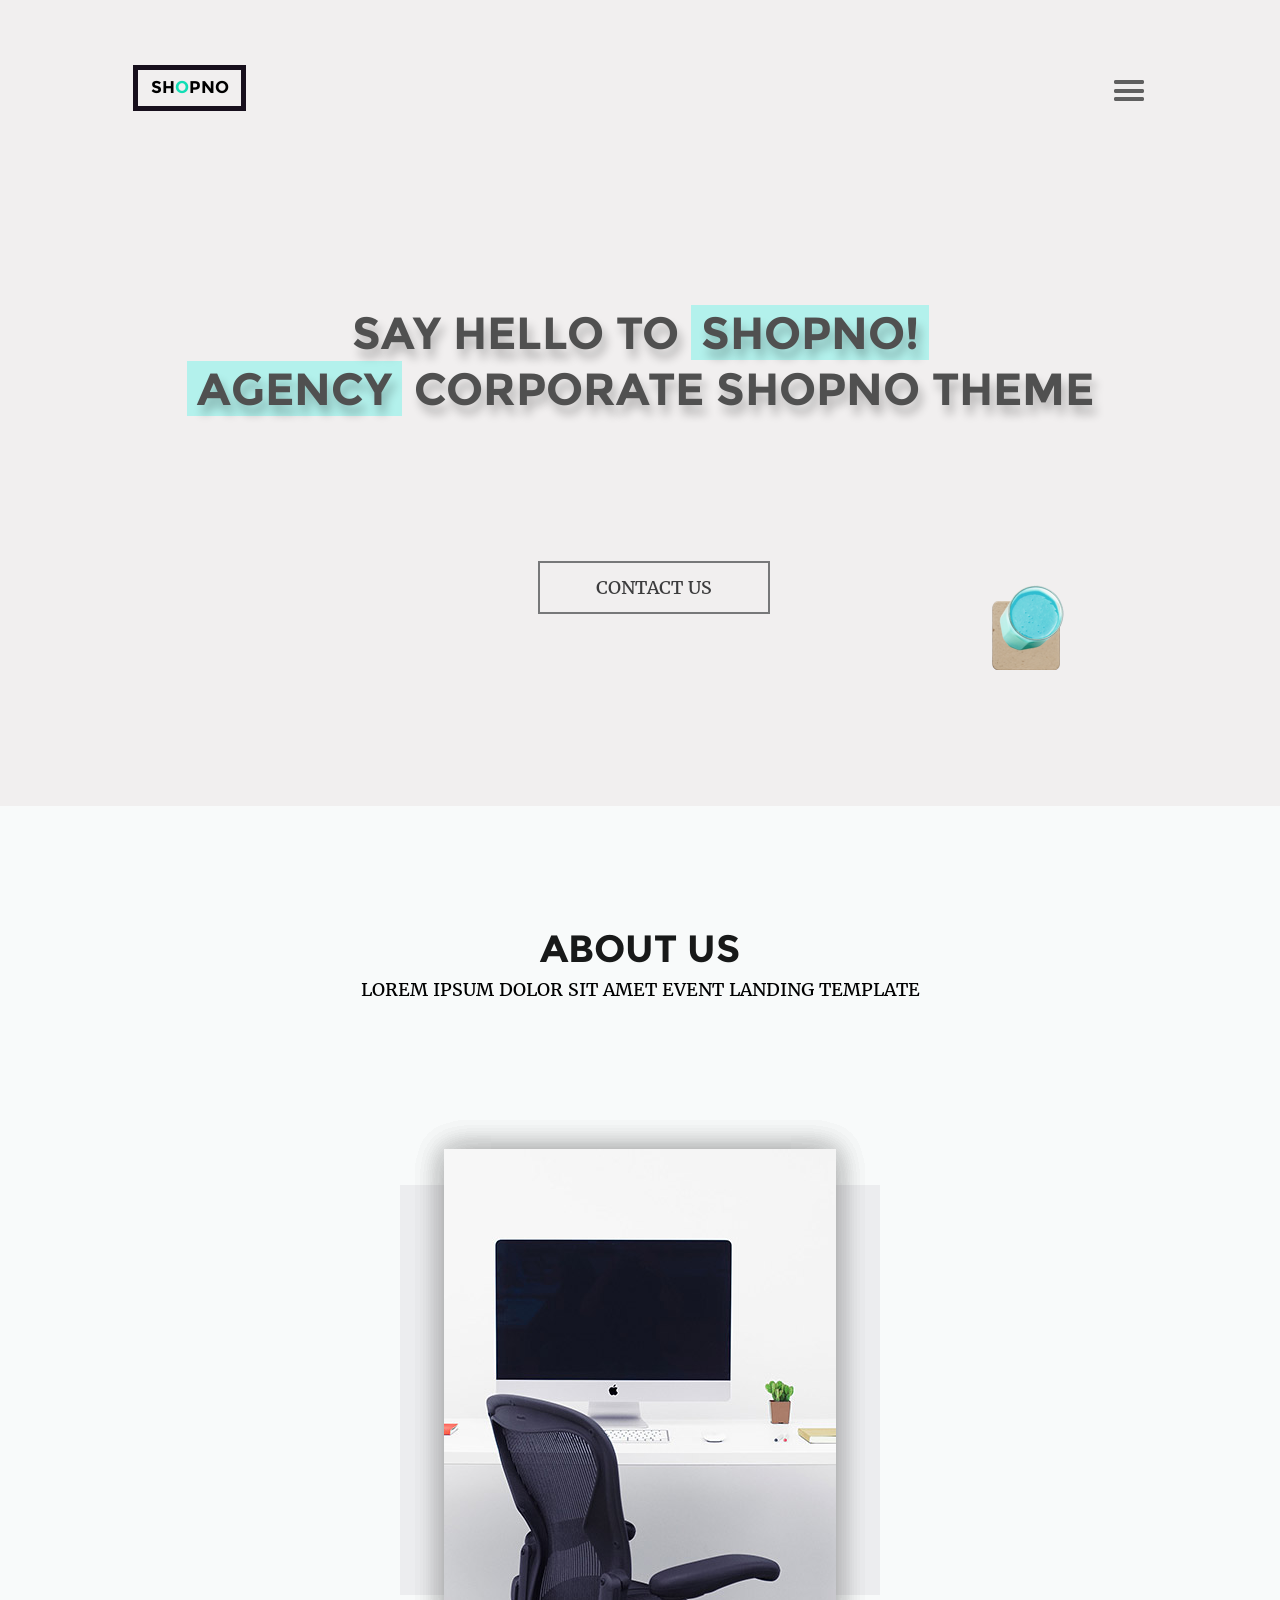
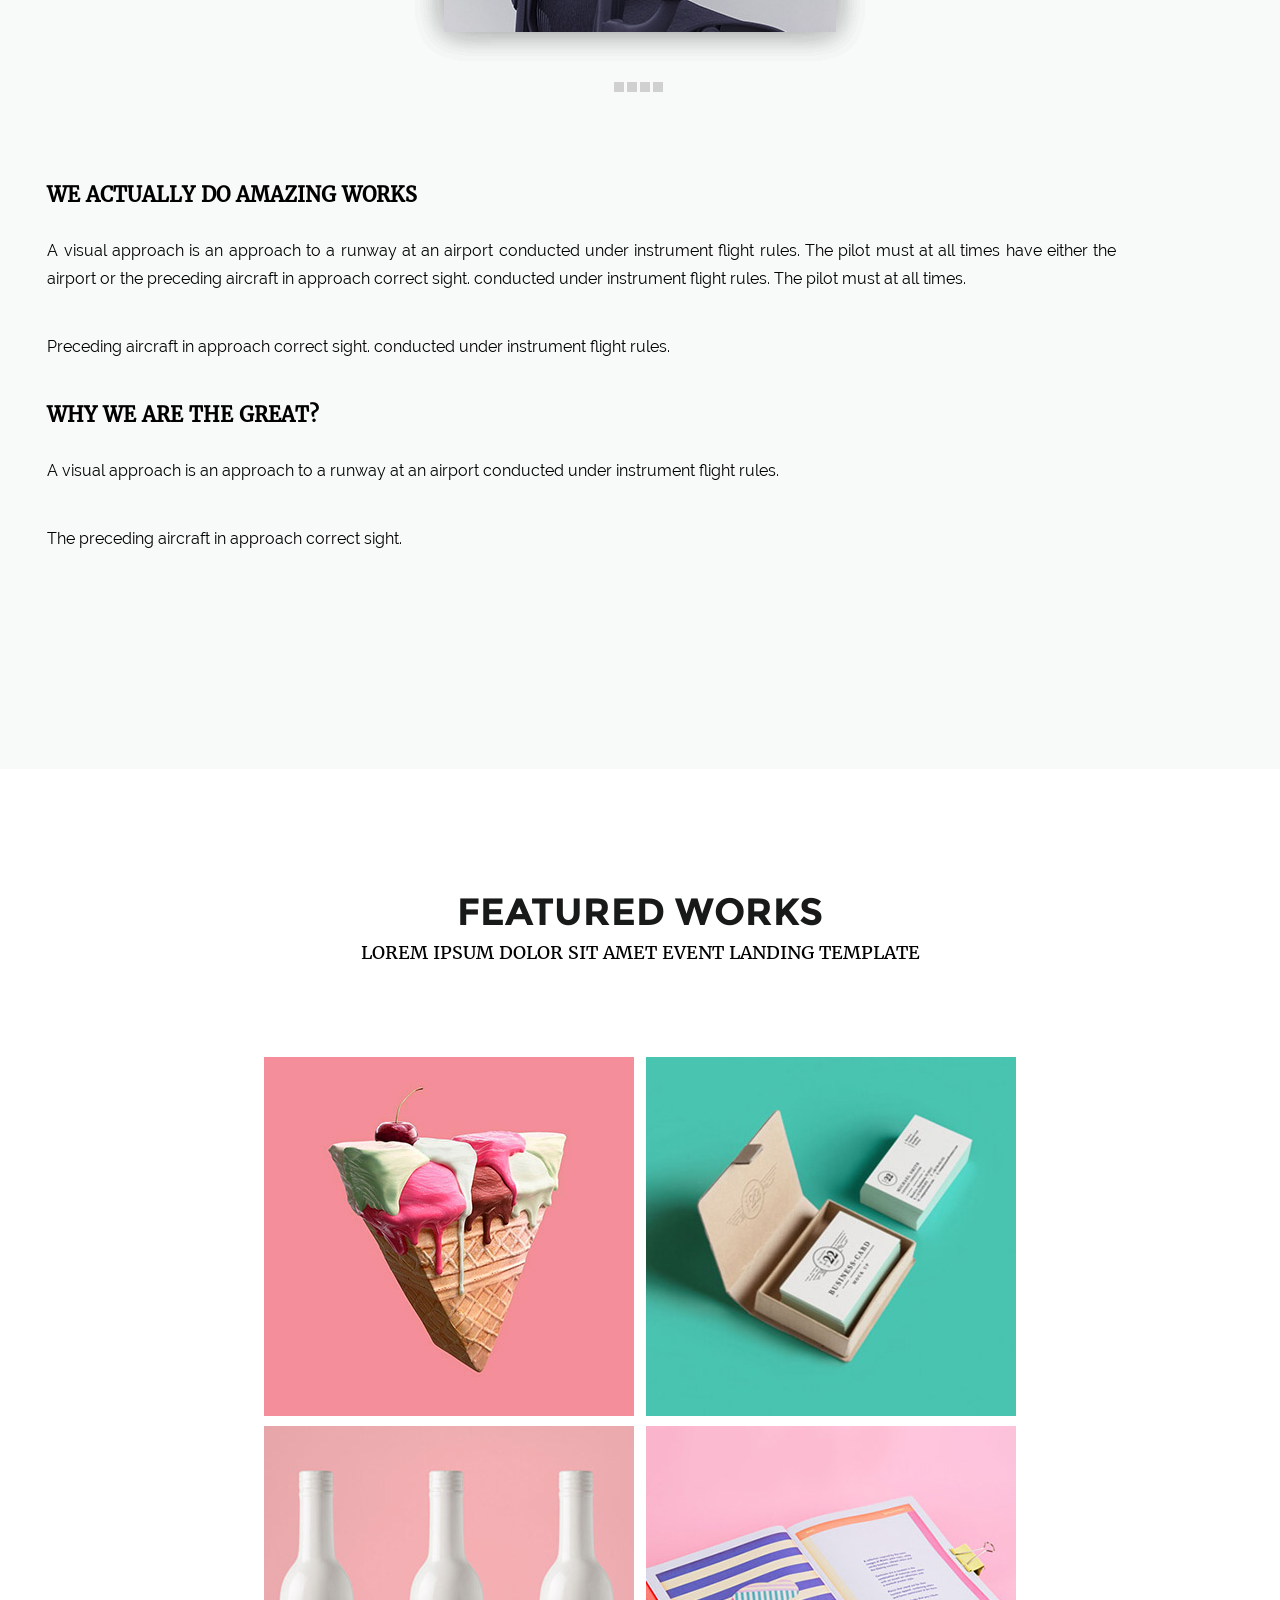
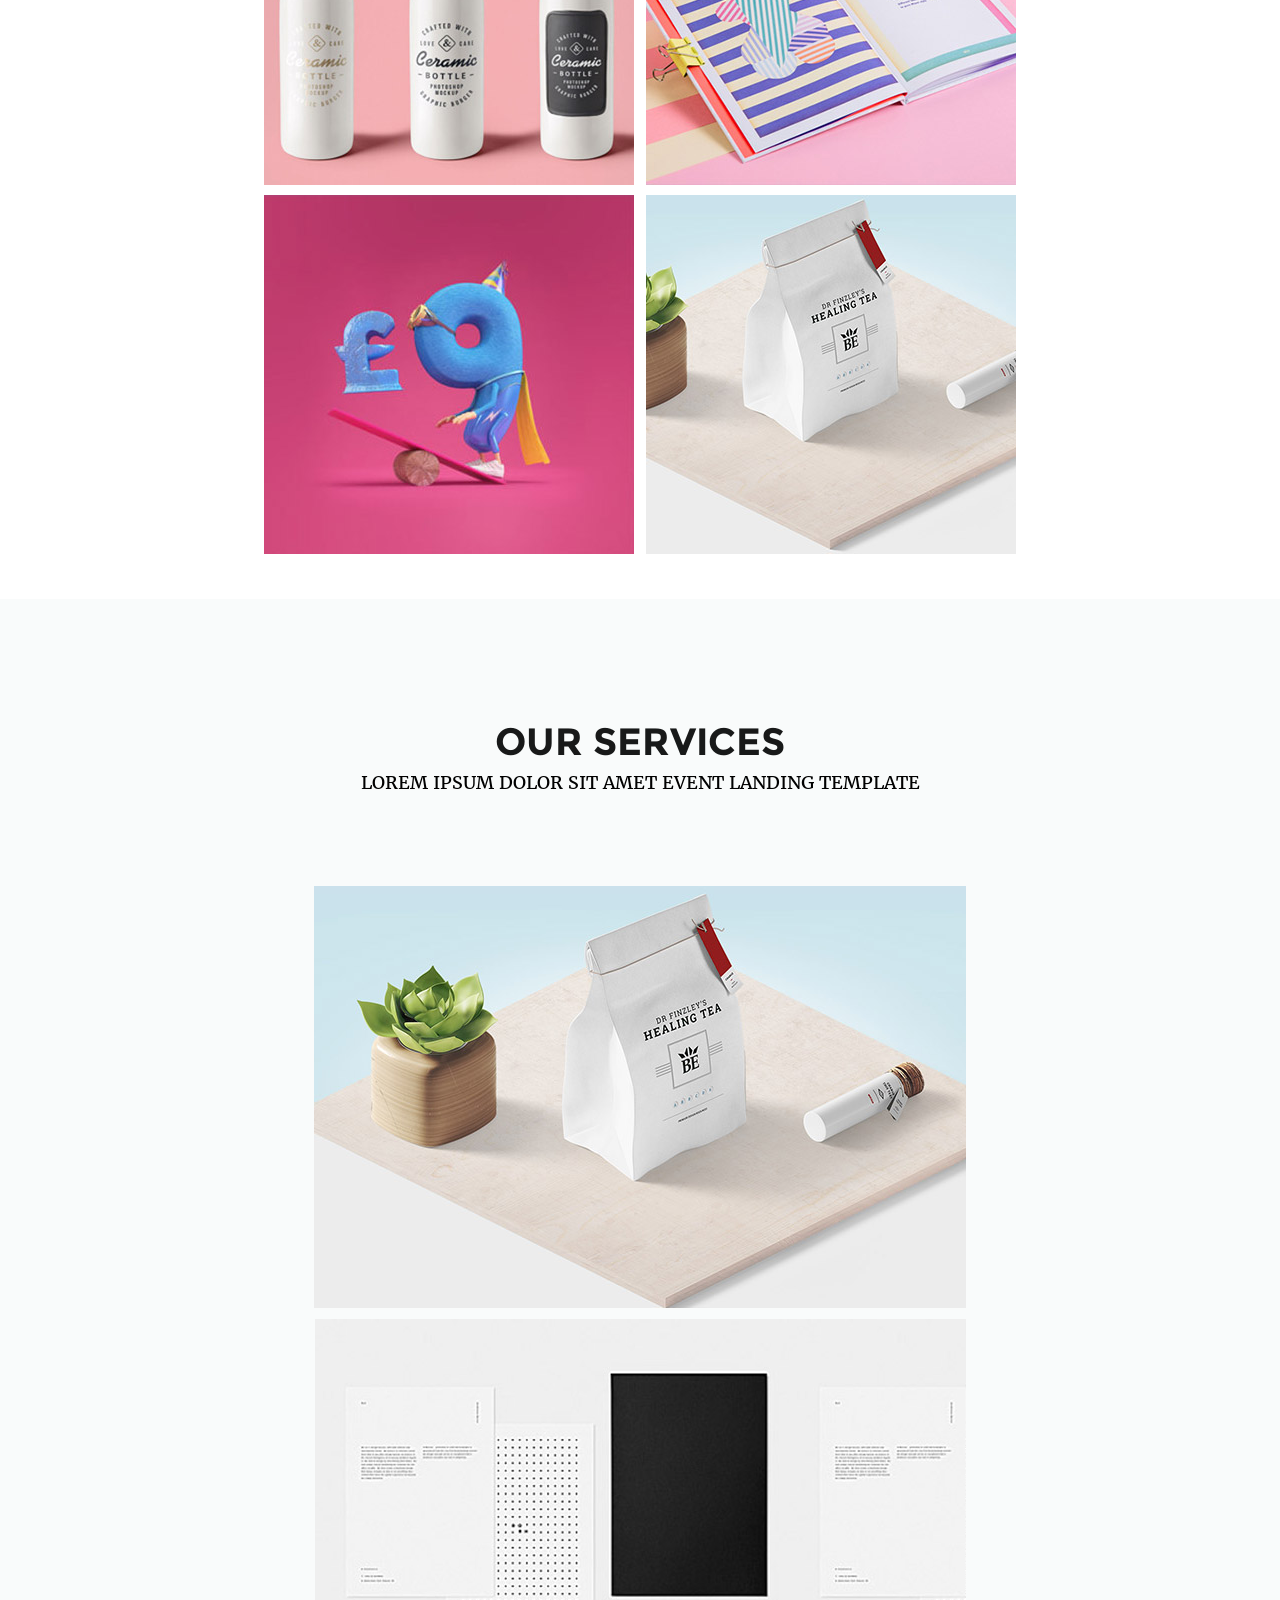
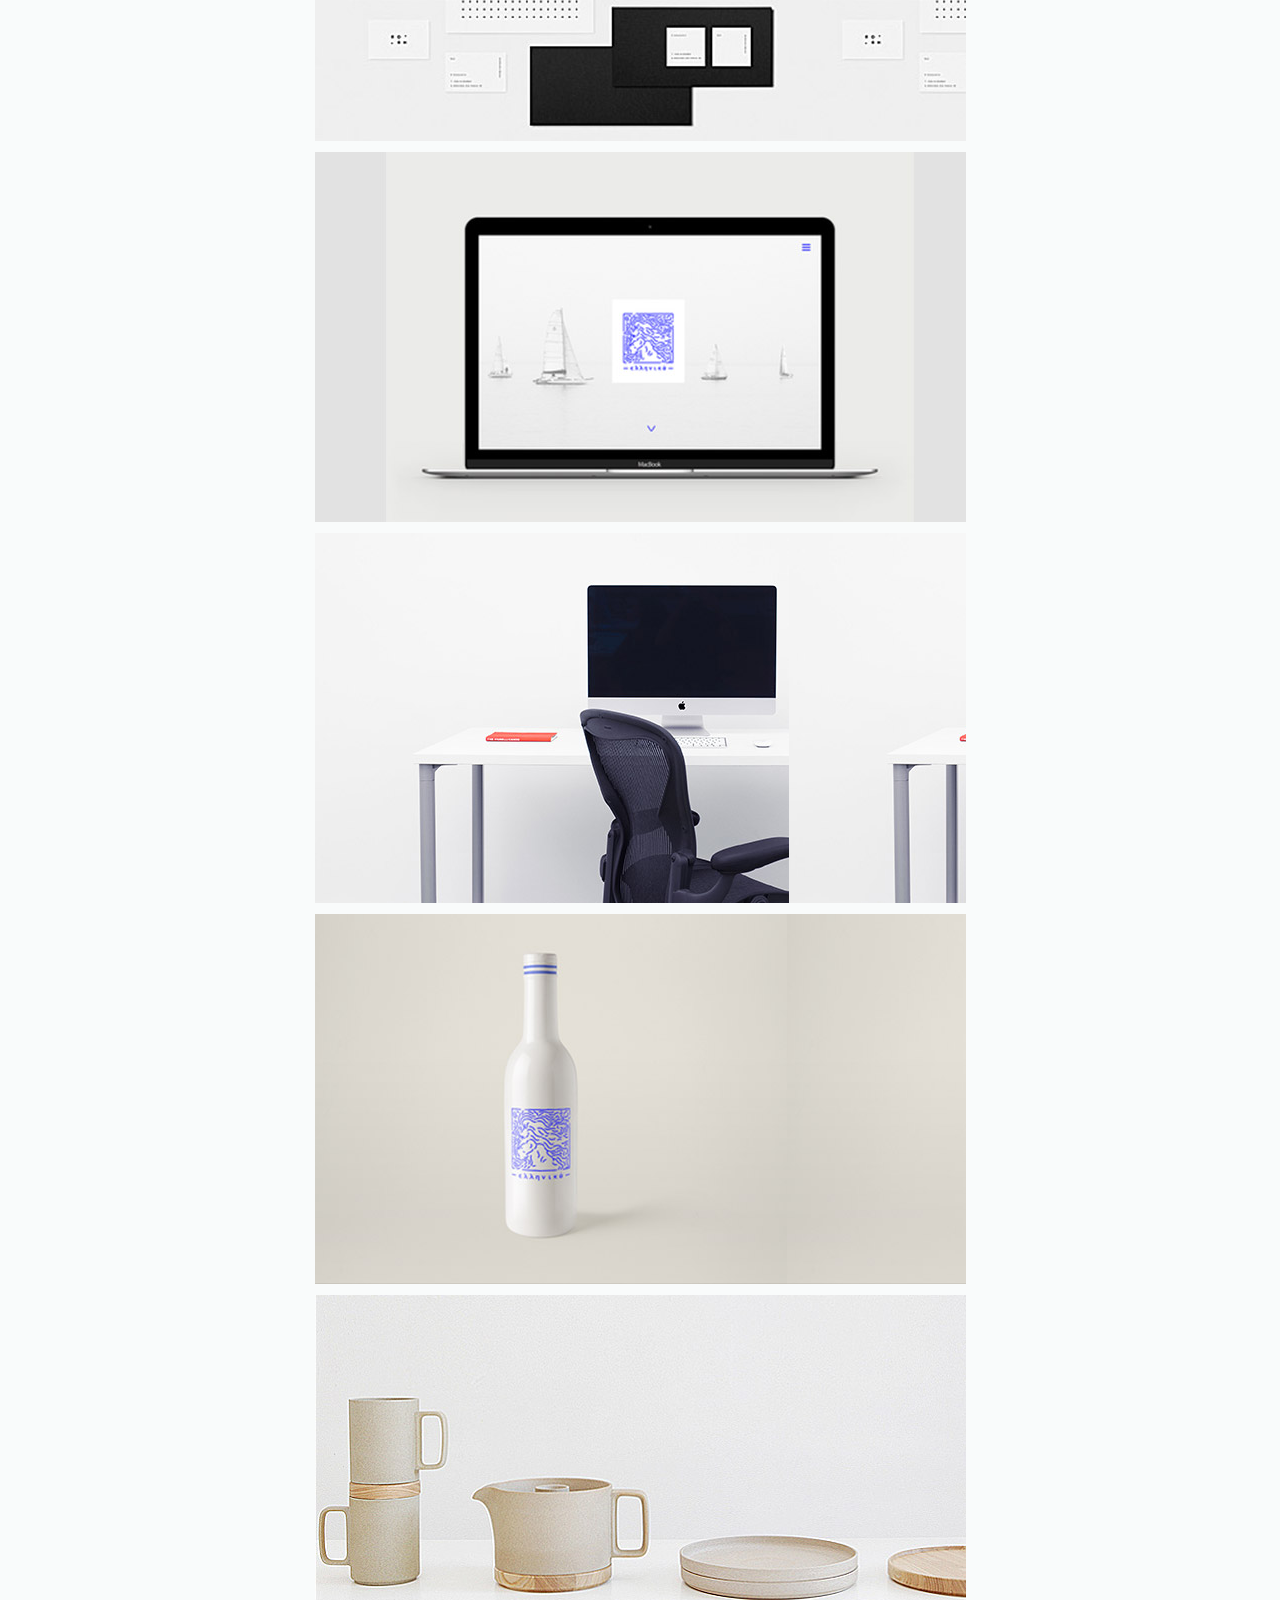
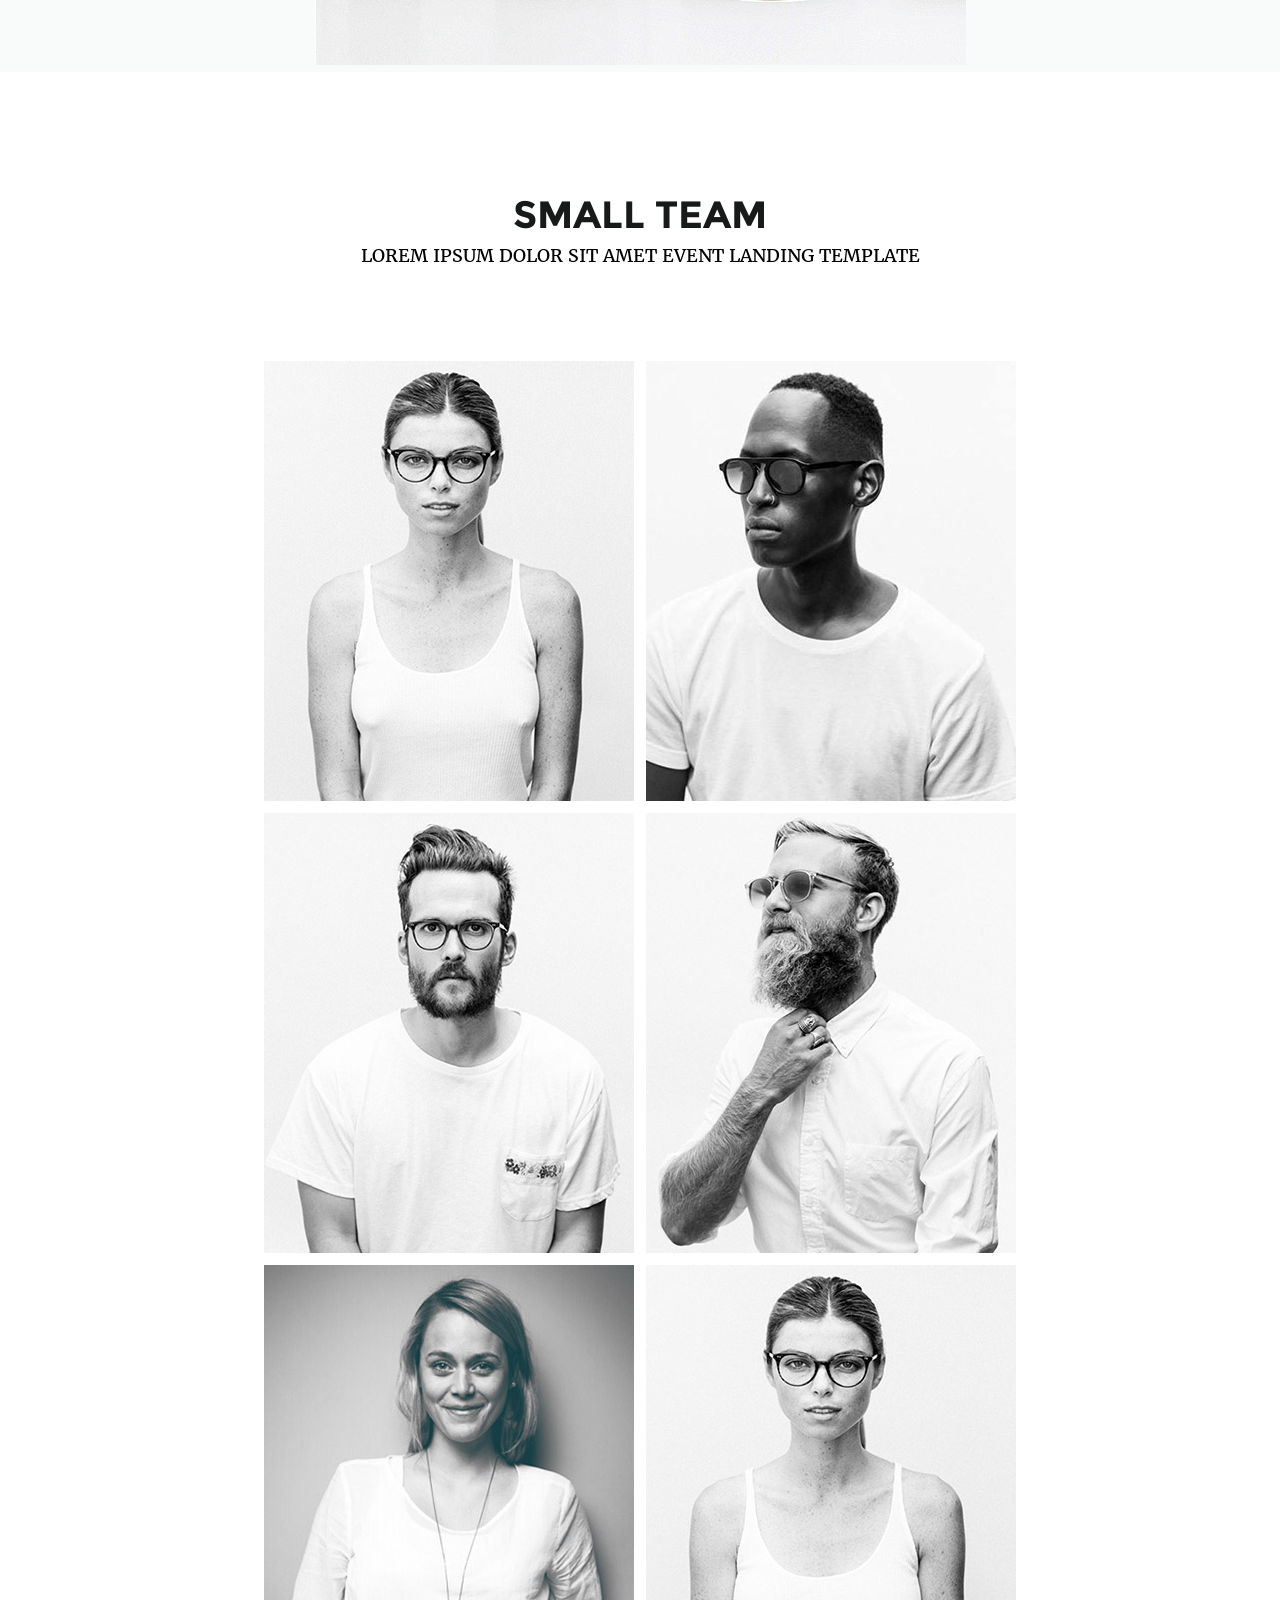
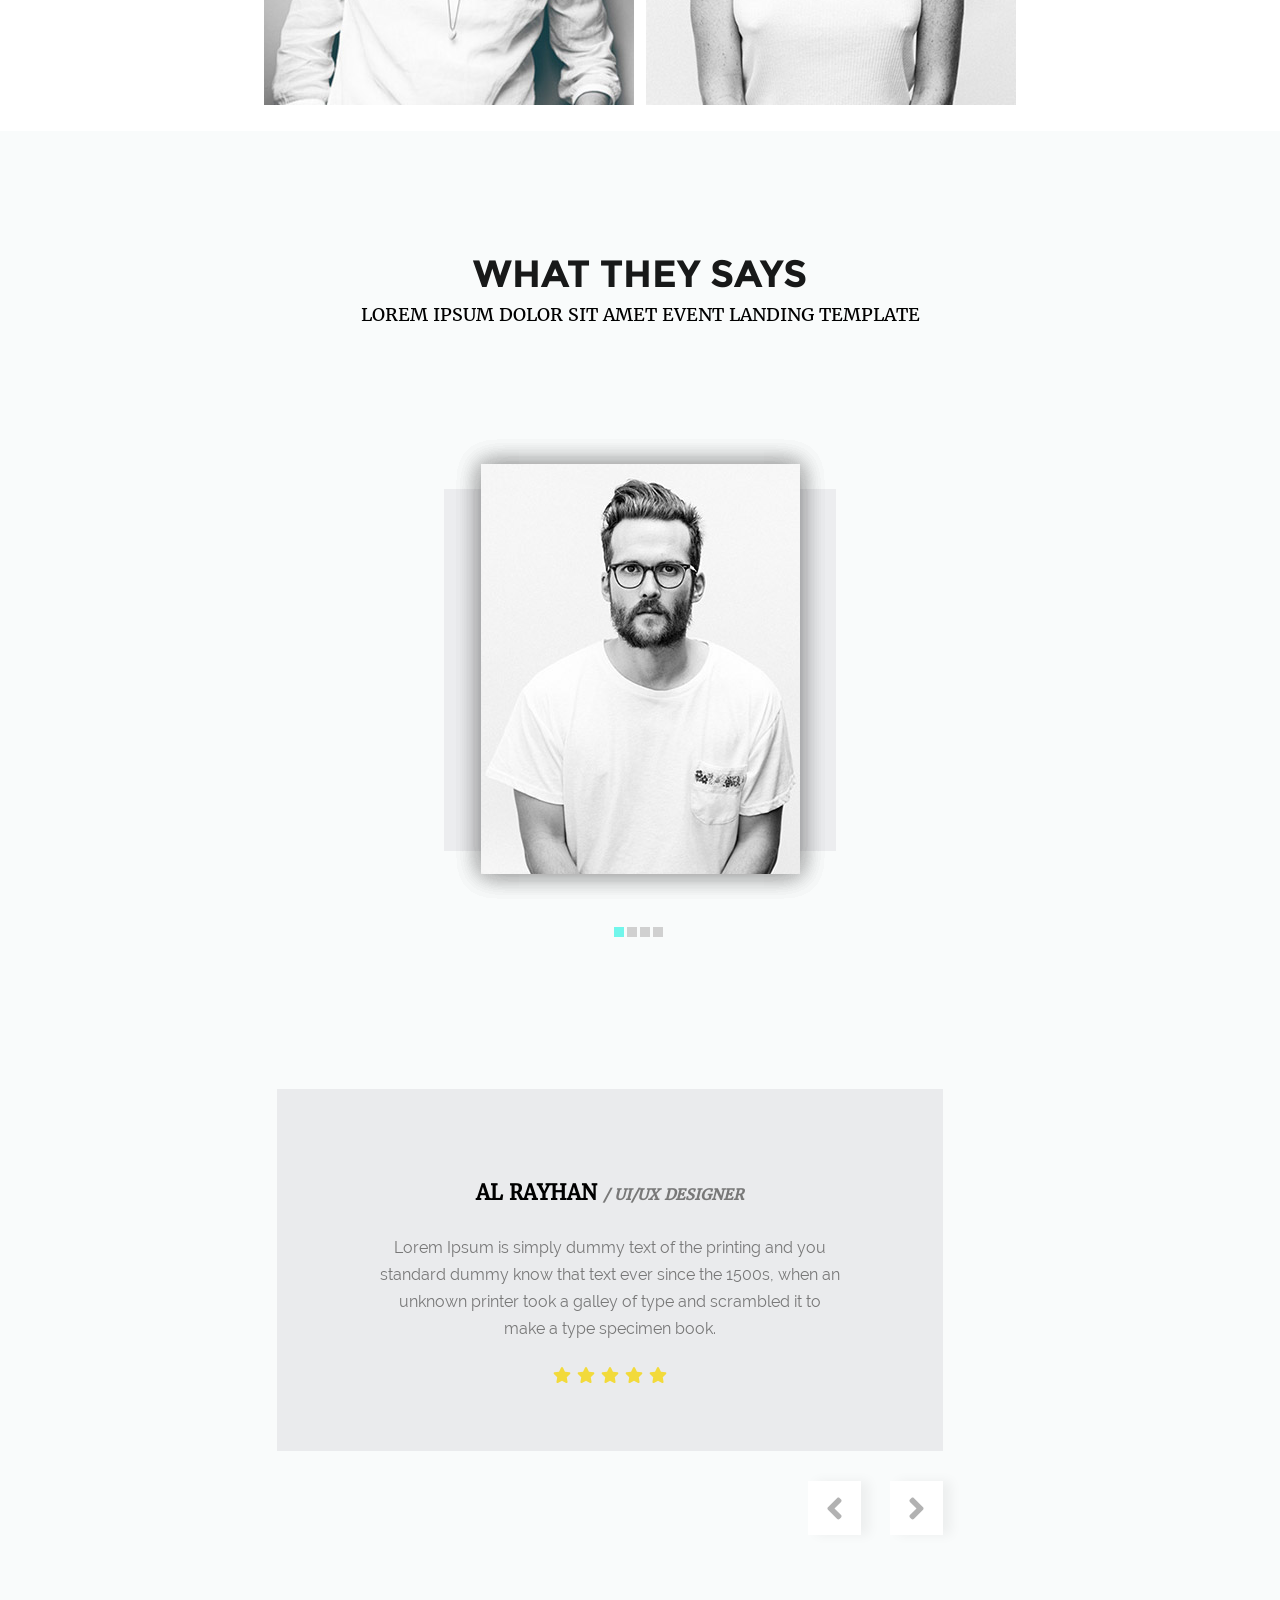
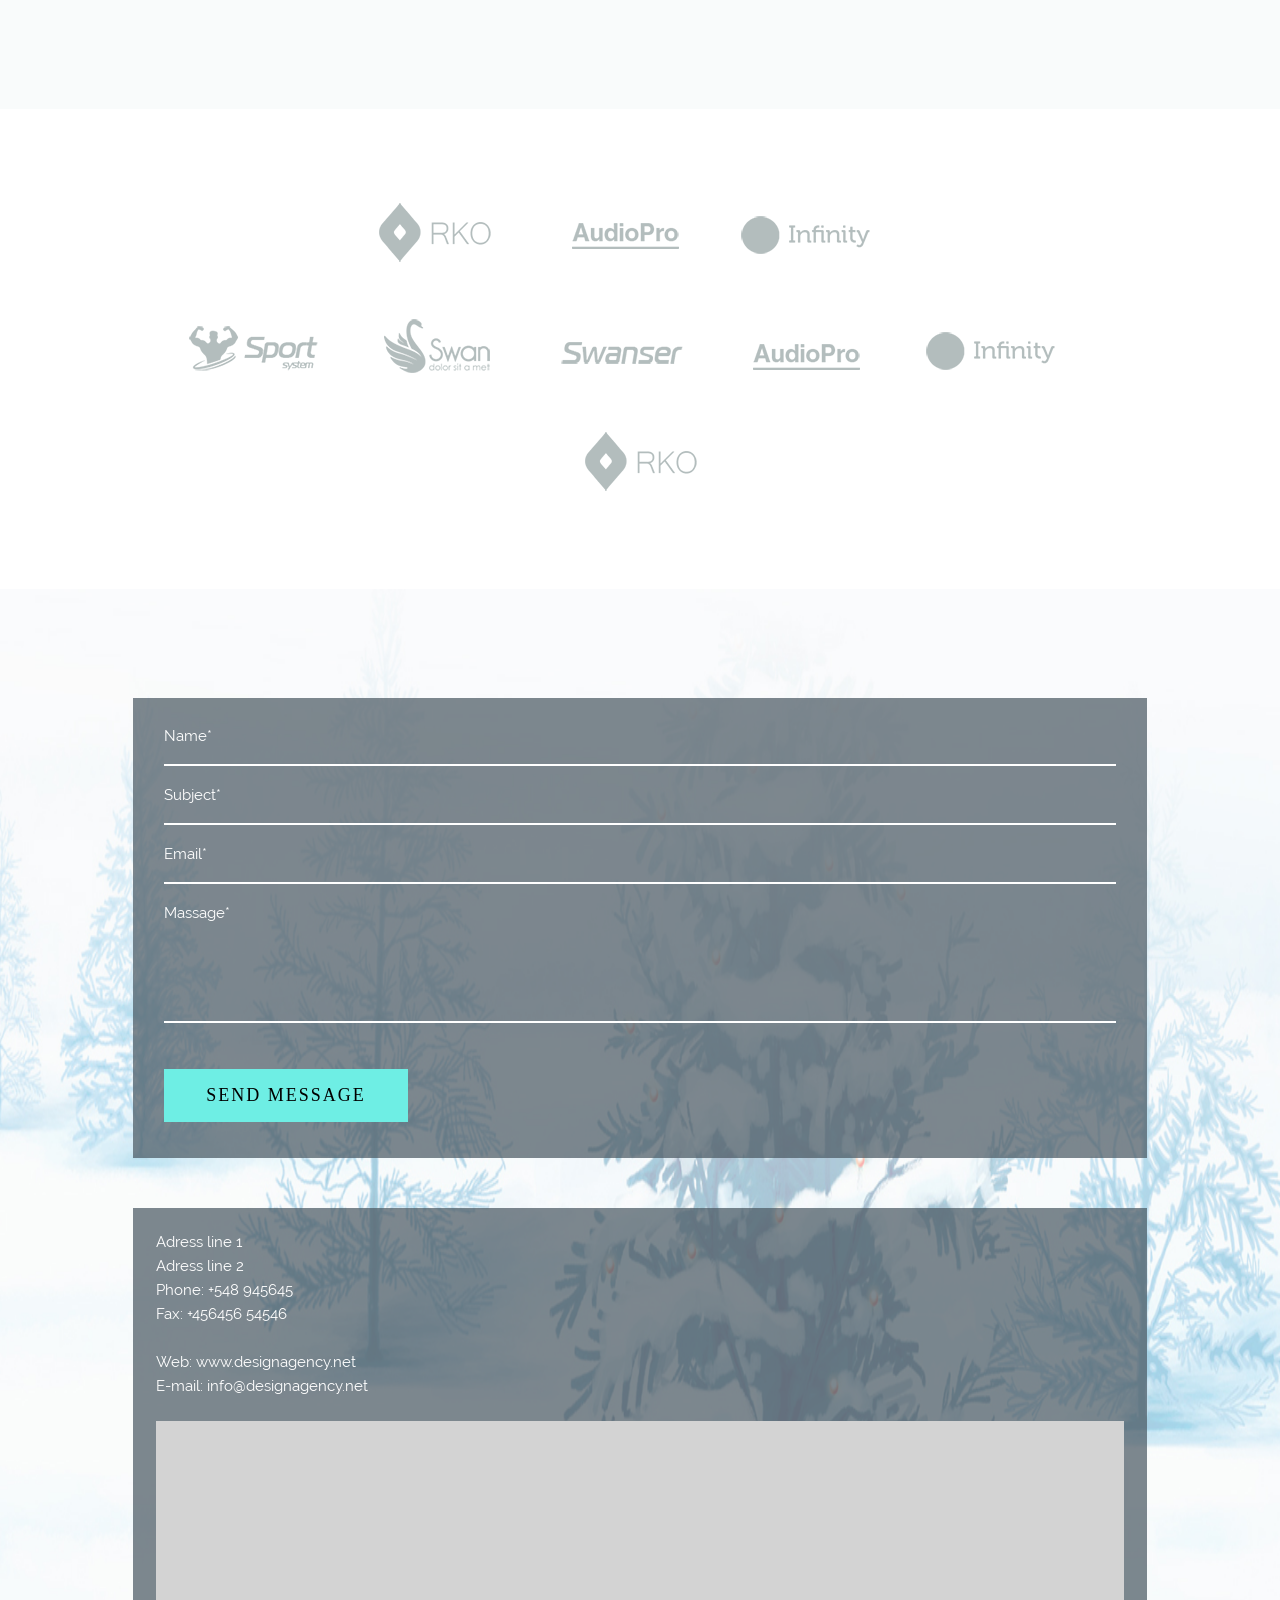
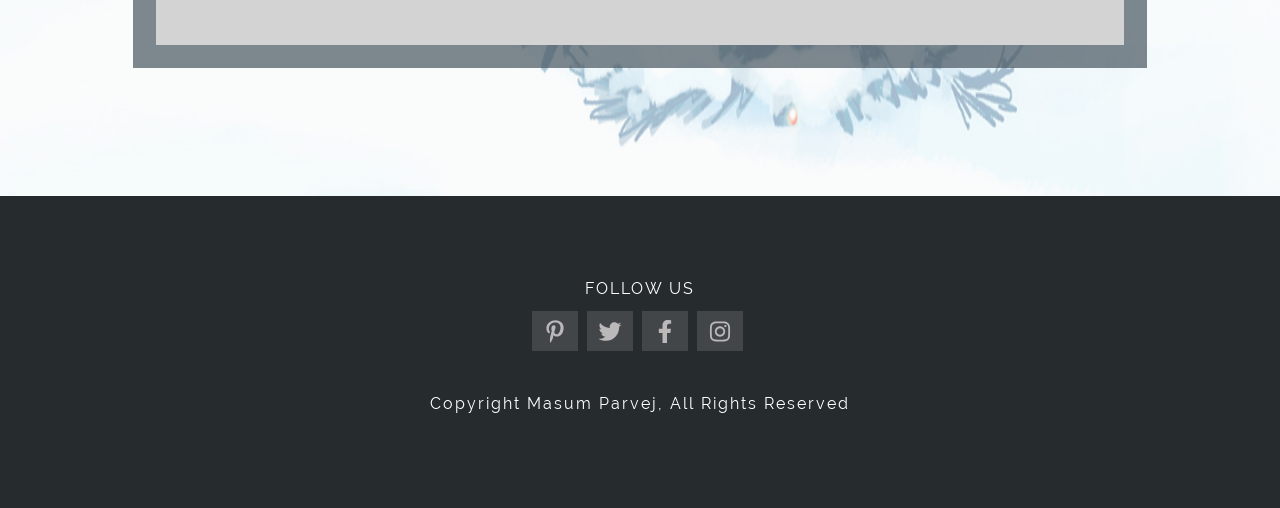
<file: index.html>
<!DOCTYPE html>
<html>
	<head>
		<meta charset="utf-8">
	  	<title>PSD макет</title>
	  	<link rel="stylesheet" type="text/css" href="reset.css">
	  	<link rel="stylesheet" type="text/css" href="style.css">
	</head>

	<body>
		<svg display="none"
			xmlns="http://www.w3.org/2000/svg">
			<symbol id="facebook" viewBox="0 0 320 512">
				<path d="M279.14 288l14.22-92.66h-88.91v-60.13c0-25.35 12.42-50.06 52.24-50.06h40.42V6.26S260.43 0 225.36 0c-73.22 0-121.08 44.38-121.08 124.72v70.62H22.89V288h81.39v224h100.17V288z"></path>
			</symbol>	
		</svg>
		<svg display="none"
			xmlns="http://www.w3.org/2000/svg">
			<symbol id="instagram" viewBox="0 0 448 512">
				<path d="M224.1 141c-63.6 0-114.9 51.3-114.9 114.9s51.3 114.9 114.9 114.9S339 319.5 339 255.9 287.7 141 224.1 141zm0 189.6c-41.1 0-74.7-33.5-74.7-74.7s33.5-74.7 74.7-74.7 74.7 33.5 74.7 74.7-33.6 74.7-74.7 74.7zm146.4-194.3c0 14.9-12 26.8-26.8 26.8-14.9 0-26.8-12-26.8-26.8s12-26.8 26.8-26.8 26.8 12 26.8 26.8zm76.1 27.2c-1.7-35.9-9.9-67.7-36.2-93.9-26.2-26.2-58-34.4-93.9-36.2-37-2.1-147.9-2.1-184.9 0-35.8 1.7-67.6 9.9-93.9 36.1s-34.4 58-36.2 93.9c-2.1 37-2.1 147.9 0 184.9 1.7 35.9 9.9 67.7 36.2 93.9s58 34.4 93.9 36.2c37 2.1 147.9 2.1 184.9 0 35.9-1.7 67.7-9.9 93.9-36.2 26.2-26.2 34.4-58 36.2-93.9 2.1-37 2.1-147.8 0-184.8zM398.8 388c-7.8 19.6-22.9 34.7-42.6 42.6-29.5 11.7-99.5 9-132.1 9s-102.7 2.6-132.1-9c-19.6-7.8-34.7-22.9-42.6-42.6-11.7-29.5-9-99.5-9-132.1s-2.6-102.7 9-132.1c7.8-19.6 22.9-34.7 42.6-42.6 29.5-11.7 99.5-9 132.1-9s102.7-2.6 132.1 9c19.6 7.8 34.7 22.9 42.6 42.6 11.7 29.5 9 99.5 9 132.1s2.7 102.7-9 132.1z"></path>
			</symbol>	
		</svg>
		<svg display="none"
			xmlns="http://www.w3.org/2000/svg">
			<symbol id="pinterest" viewBox="0 0 384 512">
				<path d="M204 6.5C101.4 6.5 0 74.9 0 185.6 0 256 39.6 296 63.6 296c9.9 0 15.6-27.6 15.6-35.4 0-9.3-23.7-29.1-23.7-67.8 0-80.4 61.2-137.4 140.4-137.4 68.1 0 118.5 38.7 118.5 109.8 0 53.1-21.3 152.7-90.3 152.7-24.9 0-46.2-18-46.2-43.8 0-37.8 26.4-74.4 26.4-113.4 0-66.2-93.9-54.2-93.9 25.8 0 16.8 2.1 35.4 9.6 50.7-13.8 59.4-42 147.9-42 209.1 0 18.9 2.7 37.5 4.5 56.4 3.4 3.8 1.7 3.4 6.9 1.5 50.4-69 48.6-82.5 71.4-172.8 12.3 23.4 44.1 36 69.3 36 106.2 0 153.9-103.5 153.9-196.8C384 71.3 298.2 6.5 204 6.5z"></path>
			</symbol>	
		</svg>
		<svg display="none"
			xmlns="http://www.w3.org/2000/svg">
			<symbol id="twitter" viewBox="0 0 512 512">
				<path d="M459.37 151.716c.325 4.548.325 9.097.325 13.645 0 138.72-105.583 298.558-298.558 298.558-59.452 0-114.68-17.219-161.137-47.106 8.447.974 16.568 1.299 25.34 1.299 49.055 0 94.213-16.568 130.274-44.832-46.132-.975-84.792-31.188-98.112-72.772 6.498.974 12.995 1.624 19.818 1.624 9.421 0 18.843-1.3 27.614-3.573-48.081-9.747-84.143-51.98-84.143-102.985v-1.299c13.969 7.797 30.214 12.67 47.431 13.319-28.264-18.843-46.781-51.005-46.781-87.391 0-19.492 5.197-37.36 14.294-52.954 51.655 63.675 129.3 105.258 216.365 109.807-1.624-7.797-2.599-15.918-2.599-24.04 0-57.828 46.782-104.934 104.934-104.934 30.213 0 57.502 12.67 76.67 33.137 23.715-4.548 46.456-13.32 66.599-25.34-7.798 24.366-24.366 44.833-46.132 57.827 21.117-2.273 41.584-8.122 60.426-16.243-14.292 20.791-32.161 39.308-52.628 54.253z"></path>
			</symbol>	
		</svg>

		<div class="container">
			<header class="header">
				<div class="logo header__logo">
					<p>sh<span>o</span>pno</p>
				</div>
				<div class="header__menu">
					<ul>
						<li><a href="#about">ABOUT US</a></li>
						<li><a href="#featured">featured works</a></li>
						<li><a href="#services">our services</a></li>
						<li><a href="#team">small team</a></li>
						<li><a href="#says">what they says</a></li>
					</ul>
				</div>
				<div class="header__text">
					<p>say hello to <span class="text_color">shopno!</span><br>
					<span class="text_color">agency</span> corporate shopno theme</p>
				</div>
				<a class="header__button" href="#contact">contact us</a>
				<img class="header__img1" src="img/Cork coaster.png">
				<img class="header__img2" src="img/Glass.png">
			</header>

			<section id="about" class="about_us">
				<header>
					<h2 class="title_h2">about us</h2>
					<p class="title_p">lorem ipsum dolor sit amet event landing template</p>
				</header>
				<div class="about_us__slider">
					<div class="wrap">
						<div class="ground"></div>
						<div class="slide slide1"><img src="img/about1.jpg" alt=""></div>
						<div class="slide slide2"></div>
						<div class="slide slide3"></div>
						<div class="slide slide4"></div>
						<input type="radio" name="point" id="slide1" checked>
						<input type="radio" name="point" id="slide2">
						<input type="radio" name="point" id="slide3">
						<input type="radio" name="point" id="slide4">
						<div class="control">
							<label for="slide1"></label>
							<label for="slide2"></label>
							<label for="slide3"></label>
							<label for="slide4"></label>
						</div>
					</div>
				</div>
				<article class="about_us__article">
					<h3>We Actually Do amazing works</h3>
					<p>A visual approach is an approach to a runway at an airport conducted under instrument flight rules. The pilot must at all times have either the airport or the preceding aircraft in approach correct sight. conducted under instrument flight rules. The pilot must at all times.</p>
					<p>Preceding aircraft in approach correct sight. conducted under instrument flight rules.</p>
					<h3>why we are the great?</h3>
					<p>A visual approach is an approach to a runway at an airport conducted under instrument flight rules.</p>
					<P>The preceding aircraft in approach correct sight.</p>
				</article>
				<div class="float_both"></div>
			</section>

			<section id='featured' class="featured-works">
				<header>
					<h2 class="title_h2">featured works</h2>
					<p class="title_p">Lorem ipsum dolor sit amet event landing template</p>
				</header>
				<main>
					<a href="#"><img src="img/F1.jpg" alt=""></a>
					<a href="#"><img src="img/F2.jpg" alt=""></a>
					<a href="#"><img src="img/F3.jpg" alt=""></a>
					<a href="#"><img src="img/F4.jpg" alt=""></a>
					<a href="#"><img src="img/F5.jpg" alt=""></a>
					<a href="#"><img src="img/F6.jpg" alt=""></a>
					<div class="float_both"></div>
				</main>
			</section>

			<section id='services' class="our-services">
				<header>
					<h2 class="title_h2">our services</h2>
					<p class="title_p">Lorem ipsum dolor sit amet event landing template</p>
				</header>
				<main>
					<div class="pos services1">
						<div class="textBlok">
							<h3>Designing is The CooL LOVE FOR.</h3>
							<p>Our most popular service is our Virtual Receptionist. We know that sometimes it’s something and you middle most this job was posted less than five minutes ago, and we think it’s a good match for you. If you submit a proposal now, you’ll be one of the first candidates. You may even catch the client while they’re still online.</p>
							<a href="#">x</a>
						</div>						
					</div>
					<div class="pos services2">
						<div class="textBlok">
							<h3>cool psd Design</h3>
							<p>Our most popular service is our we know that sometimes it’s something and you middle most..</p>
							<a href="#">Know More</a>
						</div>
					</div>
					<div class="pos services3">
						<div class="textBlok">
							<h3>Designing is The Cool</h3>
							<p>Our most popular service is our Virtual Receptionist. We know that ...</p>
							<a href="#">Know More</a>
						</div>						
					</div>
					<div class="pos services4">
						<div class="textBlok">
							<h3>PSD TO HTML KORI</h3>
							<p>We know that sometimes it’s something and you middle most..</p>
							<a href="#">Know More</a>
						</div>						
					</div>
					<div class="pos services5">
						<div class="textBlok">
							<h3>cool psd Design</h3>
							<p>Our most popular service is our new virtual Receptionist you middle most..</p>
							<a href="#">Know More</a>
						</div>						
					</div>
					<div class="pos services6">
						<div class="textBlok">
							<h3>Designing is The Cool FOR</h3>
							<p>Our most popular service is our Virtual Receptionist. We know that sometimes it’s something and you middle most..</p>
							<a href="#">Know More</a>
						</div>						
					</div>
				</main>
			</section>

			<section id='team' class="small-team">
				<header>
					<h2 class="title_h2">small team</h2>
					<p class="title_p">Lorem ipsum dolor sit amet event landing template</p>
				</header>
				<main>
					<div class="pos">
						<img class="img_team1" src="img/Team1.jpg" alt="">
						<div class="romb romb1"></div>
						<div class="square square1">
							<h1>AL RAYHAN <span>/ UI Designer</span></h1>
							<p>Lorem Ipsum is not simply is  an action designer random text It has roots in a piece.</p>
							<ul class="social">
								<li><a href="#"></a></li>
								<li><a href="#"></a></li>
								<li><a href="#"></a></li>
								<li><a href="#"></a></li>
							</ul>
						</div>
					</div>
					<div class="pos">
						<img class="img_team2" src="img/Team2.jpg" alt="">
						<div class="romb romb1"></div>
						<div class="square square1">
							<h1>AL RAYHAN <span>/ UI Designer</span></h1>
							<p>Lorem Ipsum is not simply is  an action designer random text It has roots in a piece.</p>
							<ul class="social">
								<li class="social_icon1"><a href="#"></a></li>
								<li class="social_icon2"><a href="#"></a></li>
								<li class="social_icon3"><a href="#"></a></li>
								<li class="social_icon4"><a href="#"></a></li>
							</ul>
						</div>
					</div>
					<div class="pos">
						<img class="img_team3" src="img/Team3.jpg" alt="">
						<div class="romb romb1"></div>
						<div class="square square1">
							<h1>AL RAYHAN <span>/ UI Designer</span></h1>
							<p>Lorem Ipsum is not simply is  an action designer random text It has roots in a piece.</p>
							<ul class="social">
								<li class="social_icon1"><a href="#"></a></li>
								<li class="social_icon2"><a href="#"></a></li>
								<li class="social_icon3"><a href="#"></a></li>
								<li class="social_icon4"><a href="#"></a></li>
							</ul>
						</div>
					</div>
					<div class="pos">
						<img class="img_team4" src="img/Team4.jpg" alt="">
						<div class="romb romb1"></div>
						<div class="square square1">
							<h1>AL RAYHAN <span>/ UI Designer</span></h1>
							<p>Lorem Ipsum is not simply is  an action designer random text It has roots in a piece.</p>
							<ul class="social">
								<li class="social_icon1"><a href="#"></a></li>
								<li class="social_icon2"><a href="#"></a></li>
								<li class="social_icon3"><a href="#"></a></li>
								<li class="social_icon4"><a href="#"></a></li>
							</ul>
						</div>
					</div>
					<div class="pos">
						<img class="img_team5" src="img/Team5.jpg" alt="">
						<div class="romb romb1"></div>
						<div class="square square1">
							<h1>AL RAYHAN <span>/ UI Designer</span></h1>
							<p>Lorem Ipsum is not simply is  an action designer random text It has roots in a piece.</p>
							<ul class="social">
								<li class="social_icon1"><a href="#"></a></li>
								<li class="social_icon2"><a href="#"></a></li>
								<li class="social_icon3"><a href="#"></a></li>
								<li class="social_icon4"><a href="#"></a></li>
							</ul>
						</div>
					</div>
					<div class="pos">
						<img class="img_team6" src="img/Team1.jpg" alt="">
						<div class="romb romb1"></div>
						<div class="square square1">
							<h1>AL RAYHAN <span>/ UI Designer</span></h1>
							<p>Lorem Ipsum is not simply is  an action designer random text It has roots in a piece.</p>
							<ul class="social">
								<li class="social_icon1"><a href="#"></a></li>
								<li class="social_icon2"><a href="#"></a></li>
								<li class="social_icon3"><a href="#"></a></li>
								<li class="social_icon4"><a href="#"></a></li>
							</ul>
						</div>
					</div>
				</main>
			</section>

			<section id='says' class="what-they-says">
				<header>
					<h2 class="title_h2">what they says</h2>
					<p class="title_p">Lorem ipsum dolor sit amet event landing template</p>
				</header>
				<div class="wrap-left">
					<div class="wrap">
						<div class="ground"></div>
						<div class="slide slide1"><img src="img/What1.jpg" alt=""></div>
						<div class="slide slide2"></div>
						<div class="slide slide3"></div>
						<div class="slide slide4"></div>
						<input type="radio" name="point" id="slide1_1" checked>
						<input type="radio" name="point" id="slide2_1">
						<input type="radio" name="point" id="slide3_1">
						<input type="radio" name="point" id="slide4_1">
						<div class="control">
							<label for="slide1"></label>
							<label for="slide2"></label>
							<label for="slide3"></label>
							<label for="slide4"></label>
						</div>
					</div>
				</div>
				<div class="wrap-right">
					<div class="wrap">
						<div class="info">
						<h3>AL RAYHAN <span>/ UI/UX DESIGNER</span></h3>
						<p>Lorem Ipsum is simply dummy text of the printing and you 
standard dummy know that text ever since the 1500s, when an unknown printer took a galley of type and scrambled it to make a type specimen book.</p>
						<ul class="star">
							<li class="star1">
								<svg aria-hidden="true" 
									focusable="false" 
									data-prefix="fas"
									data-icon="star" 
									class="svg-inline--fa fa-star fa-w-18" 
									role="img" xmlns="http://www.w3.org/2000/svg" 
									viewBox="0 0 576 512">
									<path id = "star1" fill="#f2da3b" 
										d="M259.3 17.8L194 150.2 47.9 171.5c-26.2 3.8-36.7 36.1-17.7 54.6l105.7 103-25 145.5c-4.5 26.3 23.2 46 46.4 33.7L288 439.6l130.7 68.7c23.2 12.2 50.9-7.4 46.4-33.7l-25-145.5 105.7-103c19-18.5 8.5-50.8-17.7-54.6L382 150.2 316.7 17.8c-11.7-23.6-45.6-23.9-57.4 0z">
									</path>
								</svg>
							</li>
							<li class="star2">
								<svg aria-hidden="true" 
									focusable="false" 
									data-prefix="fas"
									data-icon="star" 
									class="svg-inline--fa fa-star fa-w-18" 
									role="img" xmlns="http://www.w3.org/2000/svg" 
									viewBox="0 0 576 512">
									<path id = "star2" fill="#f2da3b" 
										d="M259.3 17.8L194 150.2 47.9 171.5c-26.2 3.8-36.7 36.1-17.7 54.6l105.7 103-25 145.5c-4.5 26.3 23.2 46 46.4 33.7L288 439.6l130.7 68.7c23.2 12.2 50.9-7.4 46.4-33.7l-25-145.5 105.7-103c19-18.5 8.5-50.8-17.7-54.6L382 150.2 316.7 17.8c-11.7-23.6-45.6-23.9-57.4 0z">
									</path>
								</svg>
							</li>
							<li class="star3">
								<svg aria-hidden="true" 
									focusable="false" 
									data-prefix="fas"
									data-icon="star" 
									class="svg-inline--fa fa-star fa-w-18" 
									role="img" xmlns="http://www.w3.org/2000/svg" 
									viewBox="0 0 576 512">
									<path id = "star3" fill="#f2da3b" 
										d="M259.3 17.8L194 150.2 47.9 171.5c-26.2 3.8-36.7 36.1-17.7 54.6l105.7 103-25 145.5c-4.5 26.3 23.2 46 46.4 33.7L288 439.6l130.7 68.7c23.2 12.2 50.9-7.4 46.4-33.7l-25-145.5 105.7-103c19-18.5 8.5-50.8-17.7-54.6L382 150.2 316.7 17.8c-11.7-23.6-45.6-23.9-57.4 0z">
									</path>
								</svg>
							</li>
							<li class="star4">
								<svg aria-hidden="true" 
									focusable="false" 
									data-prefix="fas"
									data-icon="star" 
									class="svg-inline--fa fa-star fa-w-18" 
									role="img" xmlns="http://www.w3.org/2000/svg" 
									viewBox="0 0 576 512">
									<path id = "star4" fill="#f2da3b" 
										d="M259.3 17.8L194 150.2 47.9 171.5c-26.2 3.8-36.7 36.1-17.7 54.6l105.7 103-25 145.5c-4.5 26.3 23.2 46 46.4 33.7L288 439.6l130.7 68.7c23.2 12.2 50.9-7.4 46.4-33.7l-25-145.5 105.7-103c19-18.5 8.5-50.8-17.7-54.6L382 150.2 316.7 17.8c-11.7-23.6-45.6-23.9-57.4 0z">
									</path>
								</svg>
							</li>
							<li class="star5">
								<svg aria-hidden="true" 
									focusable="false" 
									data-prefix="fas"
									data-icon="star" 
									class="svg-inline--fa fa-star fa-w-18" 
									role="img" xmlns="http://www.w3.org/2000/svg" 
									viewBox="0 0 576 512">
									<path id = "star5" fill="#f2da3b" 
										d="M259.3 17.8L194 150.2 47.9 171.5c-26.2 3.8-36.7 36.1-17.7 54.6l105.7 103-25 145.5c-4.5 26.3 23.2 46 46.4 33.7L288 439.6l130.7 68.7c23.2 12.2 50.9-7.4 46.4-33.7l-25-145.5 105.7-103c19-18.5 8.5-50.8-17.7-54.6L382 150.2 316.7 17.8c-11.7-23.6-45.6-23.9-57.4 0z">
									</path>
								</svg>
							</li>
						</ul>
					</div>
					<div class="control">
						<div class="btn left"></div>
						<div class="btn right"></div>
					</div>
					</div>					
				</div>
				<div class="float_both"></div>
			</section>

			<section class="brand-name">
				<div class="wrap-sprite">
					<ul class="up">
						<li class="sprite icon1"><a href="#"></a></li>
						<li class="sprite icon2"></li>
						<li class="sprite icon3"></li>
					</ul>
					<ul class="down">
						<li class="sprite icon4"></li>
						<li class="sprite icon5"></li>
						<li class="sprite icon6"></li>
						<li class="sprite icon7"></li>
						<li class="sprite icon8"></li>
						<li class="sprite icon9"></li>
					</ul>
				</div>
			</section>

			<section id="contact" class="contact-us">
				<div class="left_cont">
					<form action="#">
						<label for="name">Name*</label>
						<input type="text" id='name' required pattern="\S+[A-Za-zА-Яа-яЁё]">
						<hr>
						<label for="subject">Subject*</label>
						<input type="text" id='subject' required pattern="\S+[A-Za-zА-Яа-яЁё0-9]">
						<hr>
						<label for="email">Email*</label>
						<input type="text" id='email' required pattern="\S+@[a-z]+.[a-z]+">
						<hr>
						<label for="massage">Massage*</label>
		                <textarea id="massage"></textarea>
		                <hr>
		                <button class="submit">SEND MESSAGE</button>
					</form>					
				</div>
				<div class="right_cont">
					<div class="info_cont">
						<p>Adress line 1</p>
						<p>Adress line 2</p>
						<p>Phone: +548 945645</p>
						<p class="marg">Fax: +456456 54546</p>
						<p>Web: www.designagency.net</p>
						<p>E-mail: info@designagency.net</p>
					</div>
					<div class="map">
						<iframe src="https://www.google.com/maps/embed?pb=!1m18!1m12!1m3!1d2278.2935055827984!2d61.31429401141562!3d55.17813572640811!2m3!1f0!2f0!3f0!3m2!1i1024!2i768!4f13.1!3m3!1m2!1s0x43c592db7e3fff89%3A0x9711879d288716e8!2z0YPQuy4g0JHRgNCw0YLRjNC10LIg0JrQsNGI0LjRgNC40L3Ri9GFLCDQp9C10LvRj9Cx0LjQvdGB0LosINCn0LXQu9GP0LHQuNC90YHQutCw0Y8g0L7QsdC7Lg!5e0!3m2!1sru!2sru!4v1589106092438!5m2!1sru!2sru" width="100%" height="224" frameborder="0" style="border:0;" allowfullscreen="" aria-hidden="false" tabindex="0">							
						</iframe>
					</div>
				</div>
				<div class="float_both"></div>
			</section>

			<footer class="footer-main">
				<p>FOLLOW US</p>
				<ul>
					<li>
						<a href="#">
							<svg class='icon_s'>
								<use xlink:href="#pinterest"></use>
							</svg>
						</a>
					</li>
					<li>
						<a href="#">
							<svg class='icon_s'>
								<use xlink:href="#twitter"></use>
							</svg>
						</a>
					</li>
					<li>
						<a href="#">
							<svg class='icon_s'>
								<use xlink:href="#facebook"></use>
							</svg>
						</a>
					</li>
					<li>
						<a href="#">
							<svg class='icon_s'>
								<use xlink:href="#instagram"></use>
							</svg>
						</a>
					</li>
				</ul>
				<p>Copyright Masum Parvej, All Rights Reserved</p>
			</footer>
		</div>
	</body>
</html>
</file>
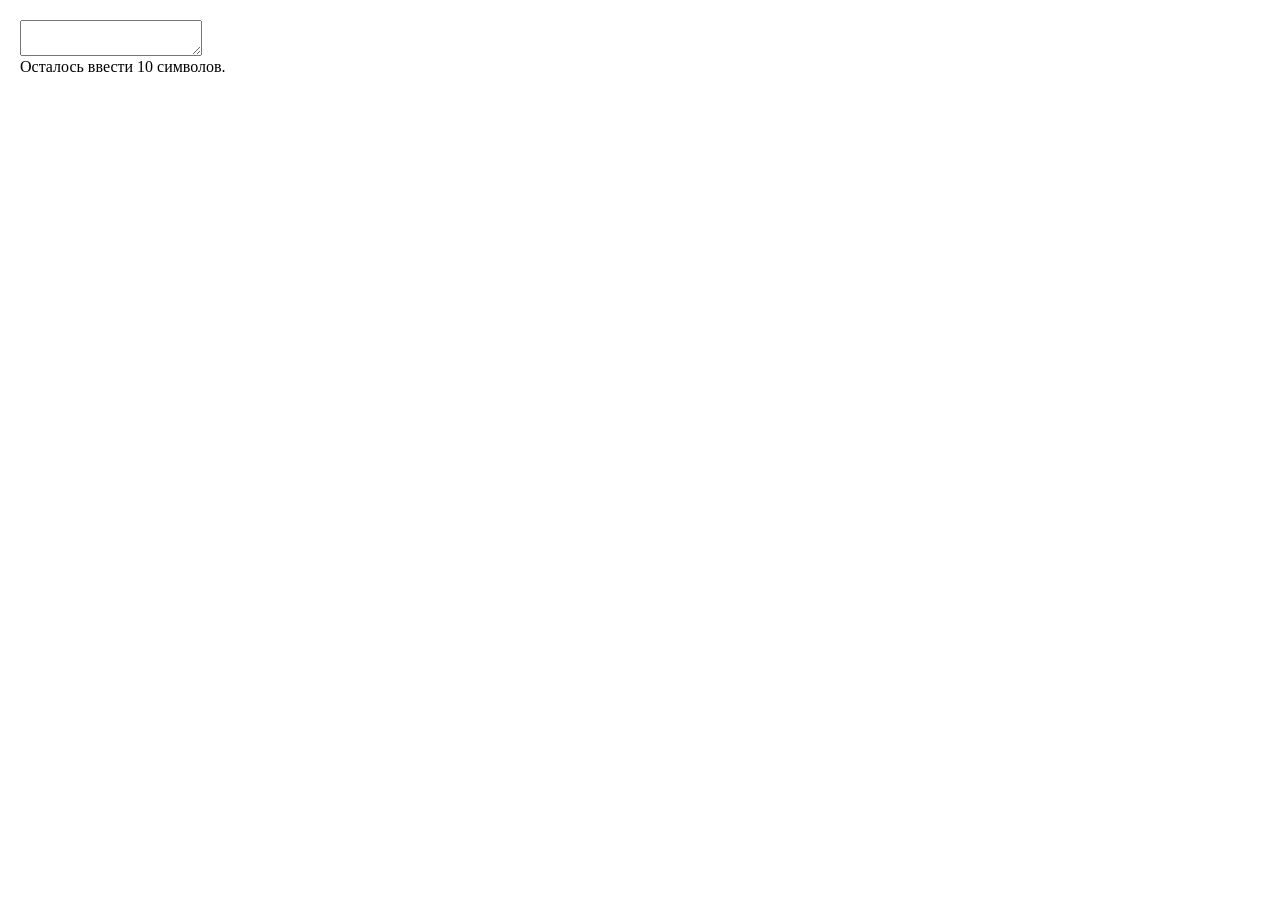
<file: test.html>
<!DOCTYPE html>
<html>

	<head>
		<meta charset="utf-8">
	  	<title>Тестовый файл</title>
	  	<link rel="stylesheet" type="text/css" href="reset.css">
	  	<link rel="stylesheet" type="text/css" href="test.css">
	  	  	
	</head>

	<body>
		<textarea class='exampleText' maxlength="10"></textarea>
		<p>Осталось ввести <span class="n"></span> символов.</p>
		
		<script src='test.js'></script>
		
	</body>

</html>
</file>
<file: style.css>
* {
	box-sizing: border-box;
}
a,a:visited{text-decoration: none;}
a:hover{text-decoration: none;}

:focus,:active {
	outline: none;
}
a:focus,a:active{
	outline: none;

}

input::-ms-clear {display: none;}

body {
	font-family: 'fonts/Raleway-Regular.ttf';
}

.container {
	max-width: 1440px;
	margin: 0 auto;
}

/*Подключение шрифтов*/
@font-face {
	font-family: 'Raleway-Regular';
	src: url('fonts/Raleway-Regular.ttf');
}


@font-face {
	font-family: 'Montserrat-Bold';
	src: url('fonts/Montserrat-Bold.ttf');
}

@font-face {
	font-family: 'Merriweather-Regular';
	src: url('fonts/Merriweather-Regular.ttf');
}

/*Свойства внутри класса HEADER_MAIN*/

.header {
	height: 806px;
	background-color: #f1efef;
	position: relative;
}

.logo {
	/*Общие свойства не зависимо от места расположения логотипа в макете*/
	width: 113px;
	height: 46px;
	border: 5px solid #170f1c;
	box-sizing: border-box;

	font-family: 'Montserrat-Bold';
	font-size: 17px;
	line-height: 28px;
	text-transform: uppercase;
	text-align: center;
	padding: 3px 0; /*Выравнивание по высоте*/
}

.logo span {
	color: #12deb5;
}

.header__logo {	
	float: left; /*Теперь блок не занимает влю ширину*/

	position: relative;
	top: 65px;
	left: 10.4%;
}

.header__menu {
	height: 21px;
	width: 30px;
	float: right; /*Теперь блок не занимает влю ширину*/

	position: relative;
	top: 80px;
	right: 10.6%;

	background: #f1efef url('img/menu.png') no-repeat;
	cursor: pointer;
}

.header__menu:hover ul {
	transform: scale(1);
	/*transition здесь, чтобы исчезало мгновенно*/
	transition: transform .5s;
}

.header__menu ul {
	position: absolute;
	top: 0;
	right: 0;
	z-index: 10;
	width: 200px;
	background-color: #787878;
	transform: scale(0);
	transform-origin: 100% 0;
	/*transition: transform .5s;*/
}

.header__menu ul li {
	width: inherit;	
}

.header__menu ul li a {
	display: block;
	width: inherit;
	font-family: 'Raleway-Regular';
	font-weight: bold;
	font-size: 20px;
	line-height: 30px;
	text-transform: uppercase;
	padding: 10px;
	border-bottom: 2px solid #000;
	color: #000;
}

.header__menu ul li a:hover {
	color: #fff;
	border-bottom-style: dotted;
	border-bottom-color: #fff;
}

.header__text {
	clear: both;

	position: relative;
	top: calc(305px - 46px);

	padding: 0 10.4%; /*Чтобы при сужении экрана буквы не прилипали к краям*/
}

.header__text p {
	font-family: 'Montserrat-Bold';
	font-size: 45px;
	line-height: 56px;	
	text-transform: uppercase;
	text-align: center;	
	color: #505050;
	text-shadow: 4px 9px 10px rgba(0, 0, 0, 0.24);	
}

.header__text span {
	background-color:  rgba(118, 244, 234, 0.5);
	padding: 0 10px;
}

.header__button {
	width: 232px;
	height: 53px;

	text-decoration: none;
	font-family: 'Merriweather-Regular';
	font-size: 18px;
	line-height: 28px;
	text-transform: uppercase;
	text-align: center;
	padding: 11px 0;
	color: #3c3c3d;
	
	box-sizing: border-box;
	border: 2px solid #777879;

	background-color: transparent;
	
	float: left;
	position: relative;
	top: calc(560px - 46px - 111px);
	left: 42%;
}

.header__img1 {
	width: 68px;
	height: 69px;
	
	position: absolute;
	bottom: 136px;
	right: 17.2%;
}

.header__img2 {	
	position: absolute;
	bottom: 155px;
	right: 16.9%;
}



.about_us {
	min-height: 985px;
	background-color: #f8fafa;
}

.title_h2 {
	font-family: 'Montserrat-Bold';
	color: #181919;
	font-size: 38px;
	line-height: 28px;
	text-align: center;
	text-transform: uppercase;
	padding-top: 129px;
}

.title_p {
	font-family: 'Merriweather-Regular';
	color: #000000;
	font-size: 18px;
	line-height: 28px;
	text-align: center;
	text-transform: uppercase;
	margin-top: 13px;
	margin-bottom: 85px;
}

.about_us__slider {
	height: 630px;
	width: 50%;
	float: left;
}

.about_us__slider .wrap {
	position: relative;
	top: 60px;
	left: 185px;
	height: 540px;
	width: 480px;
}

.about_us__slider .wrap .ground {
	position: absolute;
	top: 36px;
	height: 410px;
	width: inherit;
	background-color: #ecedef;
}

.about_us__slider .slide {
	position: absolute;
	left: 50%;
	margin-left: -196px;
	width: 392px;
	height: 483px;
	box-shadow: 0 0 30px rgba(20, 20, 20, 0.13);
}

.about_us__slider .wrap input {
	display: none;
}

.about_us__slider .wrap .control {
	position: absolute;
	left: 50%;
	margin-left: -25px; 
	bottom: 0;
	width: 50px;
	height: 10px;
}

.about_us__slider .wrap .control label {
	display: inline-block;
	position: relative;
	margin-left: -1px;
	width: 10px;
	height: 10px;
	background-color: #d0d0d0;
}

#slide1:checked ~ .control label:nth-of-type(1) {
	background-color: #71f6eb;
}


.about_us__article {
	min-height: 630px;
	width: 50%;
	float: right;
	box-sizing: border-box;
	padding-top: 62px;
	padding-left: 3.7%;
	padding-right: 12.8%;
}

.about_us__article h3 {
	font-family: 'Merriweather-Regular';
	font-size: 20px;
	font-weight: bold;
	line-height: 28px;
	text-transform: uppercase;
	margin-bottom: 28px;
}

.about_us__article p {
	font-family: 'Raleway-Regular';
	font-size: 16px;
	line-height: 28px;
	text-align: justify;
	margin-bottom: 40px;
}

/*Чтобы при увеличении контента в article блок about_us мог увеличивать высоту*/
.float_both {
	height: 20px;
	clear: both;
}



.featured-works {
	min-height: 1166px;
	background-color: #ffffff;
	padding-bottom: 20px;
}

.featured-works main {
	box-sizing: border-box;
	width: 100%;
	min-height: 750px;
	padding: 0 10.3%;
	text-align: center;
}

.featured-works a {
	display: inline-block;
	width: 370px;
	height: 359px;
	margin: 5px 4px;

	transition: all .5s ease;
}

.featured-works a:last-child {
	clear: both;
}

.featured-works a:hover {
	transform: scale(1.05);
}




.our-services {
	min-height: 1618px;
	background-color: #f9fbfb;
}

.our-services main {
	box-sizing: border-box;
	width: 100%;
	min-height: 1300px;
	padding: 0 10.3%;
	text-align: center;
}

.our-services main div {
	display: inline-block;
	margin: 4px 3px;
}

/*-----------------------------------------------------------*/
.our-services .pos {
	position: relative;
}
.our-services .pos:before {
	content: '';
	position: absolute;
	top: 0;
	left: 0;

	transition: opacity 1.0s;
	opacity: 0;
}
.our-services .pos:hover:before {
	opacity: 1;
}

.our-services .services1,
.our-services .services1:before {	
	width: 652px;
	height: 422px;
}
.our-services .services1 {
	background-image: url(img/Our1.jpg);	
}
.our-services .services1:before {
	background-color: #71f5ea;	
}

.our-services .services2,
.our-services .services2:before {
	width: 474px;
	height: 422px;
}
.our-services .services2 {
	background-image: url(img/Our2.jpg);
}
.our-services .services2:before {
	background-color: rgba(0, 0, 0, 0.7);
}

.our-services .services3,
.our-services .services3:before {
	width: 651px;
	height: 370px;
}
.our-services .services3 {
	background-image: url(img/Our3.jpg);
}
.our-services .services3:before {
	background-color: rgba(0, 0, 0, 0.7);
}

.our-services .services4,
.our-services .services4:before {
	width: 472px;
	height: 370px;
}
.our-services .services4 {
	background-image: url(img/Our4.jpg);
}
.our-services .services4:before {
	background-color: rgba(0, 0, 0, 0.7);
}

.our-services .services5,
.our-services .services5:before {
	width: 472px;
	height: 370px;
}
.our-services .services5 {
	background-image: url(img/Our5.jpg);
}
.our-services .services5:before {
	background-color: rgba(0, 0, 0, 0.7);
}

.our-services .services6,
.our-services .services6:before {
	width: 651px;
	height: 370px;
}
.our-services .services6 {
	background-image: url(img/Our6.jpg);
}
.our-services .services6:before {
	background-color: rgba(0, 0, 0, 0.7);
}


.textBlok {
	text-align: left;

	position: absolute;
	bottom: 65px;
	left: 65px;
	
	transition: opacity 0.7s;
	opacity: 0;
	cursor: default;
}
.services1 .textBlok {
	top: 58px;
}

.services1 .textBlok h3 {
	color: #000000;
	margin-bottom: 28px;
	padding-right: 140px;
}
.textBlok h3 {
	font-family: 'Merriweather-Regular';
	font-size: 20px;
	font-weight: bold;
	line-height: 28px;
	text-transform: uppercase;

	color: #ffffff;
	padding-right: 23%;
	margin-bottom: 28px;
}

.services1 .textBlok p {
	color: #000000;
	margin-bottom: 28px;
	padding-right: 140px;		
}
.textBlok p {
	font-family: 'Raleway-Regular';
	font-size: 16px;
	line-height: 28px;
	text-align: left;

	color: #b7b7b7;
	padding-right: 23%;
	margin-bottom: 28px;
}

.services1 .textBlok a {
	width: 25px;

	color: #000000;	
}
.textBlok a {
	position: relative;
	display: inline-block;

	text-decoration: none;
	text-transform: uppercase;
	font-family: 'Raleway-Regular';
	font-size: 19px;
	font-weight: 300;
	line-height: 38px;
	color: #b7b7b7;
	padding-left: 10px;
	
	width: 170px;
	height: 40px;

	border: 1px solid transparent;
	border-radius: 10px;
	transition: border-color .5s,
}
/*For Transform width and height*/
.textBlok a:before {
	content: '';
	background-image: url(img/Strelka.png);

	width: 0px;
	height: 0px;

	position: absolute;
	top: 10px;
	right: 10px;
	transition: width .5s,
				height .5s;
}
/*For Transform border-color*/
.services1 .textBlok a:hover {
	border: 1px solid #000000;
}
.textBlok a:hover {
	border: 1px solid #b7b7b7;
}

.services1 .textBlok a:hover:before {
	content: none;
}
/*For Transform width and height*/
.textBlok a:hover:before {
	width: 22px;
	height: 15px;
}

.our-services .pos:hover .textBlok {	
	opacity: 1;
}

/*----------------------------------------------------------*/

.small-team {
	min-height: 1315px;
	background-color: #ffffff;
}

.small-team main {
	box-sizing: border-box;
	width: 100%;
	min-height: 1119px;
	padding: 0 10.3%;
	padding-bottom: 20px;
	text-align: center;
}

.small-team .pos {
	position: relative;
	display: inline-block;
	width: 370px;
	height: 440px;
	margin: 6px 4px;
}

.small-team .pos > .romb {
	position: absolute;
	bottom: 238px;
	left: 30px;
	/*CSS треугольник*/
	width: 0px;
	height: 0px;
	border-left: 20px solid transparent;
	border-right: 20px solid transparent;
	border-bottom: 40px solid #6ef5ea;
	opacity: 0;
}

.small-team .pos > .square {
	position: absolute;
	bottom: 17px;
	left: 17px;
	width: 335px;
	height: 242px;
	background-color: #6ef5ea;
	text-align: left;
	box-sizing: border-box;
	padding: 40px;
	opacity: 0;
	cursor: default;
}

.small-team .pos:hover .romb1,
.small-team .pos:hover .romb2,
.small-team .pos:hover .romb3,
.small-team .pos:hover .romb4,
.small-team .pos:hover .romb5,
.small-team .pos:hover .romb6 {
	opacity: 1;
	transition: opacity 2s;
}
.small-team .pos:hover .square1,
.small-team .pos:hover .square2,
.small-team .pos:hover .square3,
.small-team .pos:hover .square4,
.small-team .pos:hover .square5,
.small-team .pos:hover .square6 {
	opacity: 1;
	transition: opacity 1s;
}

.small-team .pos > .square > h1 {
	font-family: 'Merriweather-Regular';
	font-size: 20px;
	font-weight: bold;
	line-height: 24px;
	text-transform: uppercase;
	margin-bottom: 20px;
}

.small-team .pos > .square > h1 > span{
	font-size: 15px;
	font-weight: 300;
	font-style: italic;
	text-transform: none;
	color: #767070;
}

.small-team .pos > .square > p {
	font-family: 'Raleway-Regular';
	font-size: 16px;
	line-height: 24px;
	text-align: justify;
	margin-bottom: 30px;
}

.small-team .pos > .square > .social {
	height: 20px;
}

.small-team .pos > .square > .social > li {
	display: inline-block;
	width: 25px;
	height: 20px;
	margin-left: -4px;
	background-repeat: no-repeat;
	background-position: center;
	background-size: 25px 15px;

}

.small-team .pos > .square > .social > li:nth-child(1) {
	background-image: url('img/facebook-f-brands.svg');
}
.small-team .pos > .square > .social > li:nth-child(2) {
	background-image: url('img/twitter-brands.svg');
}
.small-team .pos > .square > .social > li:nth-child(3) {
	background-image: url('img/instagram-brands.svg');
}
.small-team .pos > .square > .social > li:nth-child(4) {
	background-image: url('img/envelope-regular.svg');
}

.small-team .pos > .square > .social > li:nth-child(1):hover,
.small-team .pos > .square > .social > li:nth-child(2):hover,
.small-team .pos > .square > .social > li:nth-child(3):hover,
.small-team .pos > .square > .social > li:nth-child(4):hover {
	background-size: 100% 100%;
}

.small-team .pos > .square > .social > li > a {
	display: block;
	width: 30px;
	height: 15px;
}



.what-they-says {
	min-height: 923px;
	background-color: #f9fbfb;
}

.what-they-says .wrap-left,
.what-they-says .wrap-right {
	height: 600px;
}

.what-they-says .wrap-left {
	float: left;
	width: 43.3%;
}

.what-they-says .wrap-right {
	float: left;
	width: 56.7%;
	min-width: 666px;	
}

.what-they-says .wrap-left .wrap {
	position: relative;
	top: 50px;
	left: 149px;
	height: 470px;
	width: 392px;
}

.what-they-says .wrap-left .wrap .ground {
	position: absolute;
	top: 25px;
	height: 362px;
	width: inherit;
	background-color: #ecedef;
}

.what-they-says .wrap-left .wrap .slide {
	position: absolute;
	left: 50%;
	margin-left: -159px;
	width: 319px;
	height: 410px;
	box-shadow: 0 0 24px rgba(20, 20, 20, 0.17);
}

.what-they-says .wrap-left .wrap input {
	display: none;
}

.what-they-says .wrap-left .wrap .control {
	position: absolute;
	left: 50%;
	margin-left: -25px; 
	bottom: 0;
	width: 50px;
	height: 10px;
}

.what-they-says .wrap-left .wrap .control label {
	display: inline-block;
	position: relative;
	margin-left: -1px;
	width: 10px;
	height: 10px;
	background-color: #d0d0d0;
}

/*Этот сладер СПОРИТ с верхним подобным слайдером.
Родственные связи!!!! label:nth-of-type(1)*/
#slide1_1:checked ~ .control label:nth-of-type(1) {
	background-color: #71f6eb;
}

.what-they-says .wrap-right .wrap {
	position: relative;
	width: 666px;
	height: 446px;
	margin-top: 75px;
}

.what-they-says .wrap-right .wrap .info {
	width: inherit;
	height: 362px;
	background-color: #eaebed;
	box-sizing: border-box;
	padding: 90px 100px 20px;
	text-align: center;
	cursor: default;
}

.what-they-says .wrap-right .wrap .info h3 {
	font-family: 'Merriweather-Regular';
	font-size: 20px; 
	font-weight: bold;
	line-height: 28px;
	text-transform: uppercase;
	margin-bottom: 25px;
}
.what-they-says .wrap-right .wrap .info span {
	font-family: 'Merriweather-Regular';
	font-size: 15px;
	line-height: 28px;
	text-transform: uppercase;
	color: #787878;
	font-style: italic;
}
.what-they-says .wrap-right .wrap .info p {
	font-family: 'Raleway-Regular';
	font-size: 16px;
	line-height: 27px;
	color: #787878;
	margin-bottom: 25px;
}

.what-they-says .wrap-right .wrap .info ul {
	width: 130px;
	height: 18px;
	margin: 0 auto;
}

.what-they-says .wrap-right .wrap .info ul li {
	display: inline-block;
	width: 18px;
	height: inherit;
	margin:0 1px 0;
}

.what-they-says .wrap-right .wrap .control {
	position: absolute;
	bottom: 0; 
	right: 0;
	width: 135px;
	height: 54px;	
}

.what-they-says .wrap-right .wrap .control .btn {
	display: inline-block;
	width: 53px;
	height: inherit;
	background-color: #ffffff;
	box-shadow: 8px 0 11px rgba(20, 20, 21, 0.05);
	background-repeat: no-repeat;
	background-size: 35px 35px;
	background-position: center;
}
.what-they-says .wrap-right .wrap .control .btn:hover {
	background-color: #71f6eb;
}

.what-they-says .wrap-right .wrap .control .left {
	margin-right: 25px;
}

.what-they-says .wrap-right .wrap .control .right {
	background-image: url(img/angle-right-solid.svg);
}

.what-they-says .wrap-right .wrap .control .right:hover {
	background-image: url(img/angle-right-solidH.svg);
}

.what-they-says .wrap-right .wrap .control .left {
	background-image: url(img/angle-left-solid.svg);
}

.what-they-says .wrap-right .wrap .control .left:hover {
	background-image: url(img/angle-left-solidH.svg);
}



.brand-name {
	min-height: 387px;
	padding: 5.5% 10.4%;
	box-sizing: border-box;
}

.brand-name .wrap-sprite {
	max-width: 1142px;
	min-height: 182px;
	text-align: center;
}

.brand-name li {
	margin-top: 20px;
	margin-bottom: 20px;
}

.brand-name .down {
	min-height: 70px;
}

.brand-name .sprite {
	display: inline-block;
	width: 145px;
	height: 70px;
	margin-right: 3.5%;
	background-image: url('img/sprait.png');
	background-repeat: no-repeat;
}
.brand-name .sprite a {
	display: block;
	width: inherit;
	height: inherit;
}

.brand-name .icon1 {
	background-position: -317px 4px;
}
.brand-name .icon1:hover {
	background-position: -317px -192px;
}

.brand-name .icon2 {
	background-position: -517px 8px;
}
.brand-name .icon2:hover {
	background-position: -517px -188px;
}

.brand-name .icon3 {
	background-position: -727px 4px;
}
.brand-name .icon3:hover {
	background-position: -727px -192px;
}

.brand-name .icon4 {
	background-position: 8px -100px;
}
.brand-name .icon4:hover {
	background-position: 8px -296px;
}

.brand-name .icon5 {
	background-position: -195px -97px;
}
.brand-name .icon5:hover
 {
	background-position: -195px -293px;
}

.brand-name .icon6 {
	background-position: -398px -97px
}
.brand-name .icon6:hover {
	background-position: -398px -293px
}

.brand-name .icon7 {
	background-position: -600px -97px;
}
.brand-name .icon7:hover {
	background-position: -600px -293px;
}

.brand-name .icon8 {
	background-position: -803px -106px;
}
.brand-name .icon8:hover {
	background-position: -803px -302px;
}

.brand-name .icon9 {
	background-position: -1004px -106px;
	margin-right: 0;
}
.brand-name .icon9:hover {
	background-position: -1004px -302px;
	margin-right: 0;
}



.contact-us {
	min-height: 704px;
	padding: 8.5% 10.4%;
	box-sizing: border-box;
	background-image: url('img/Fon.jpg');
	background-repeat: no-repeat;
	background-size: 100% 100%;
}

.contact-us .left_cont {
	float: left;
	width: 614px;
	height: 460px;
	padding: 17px 31px 39px;
	font-family: 'Raleway-Regular';
    font-size: 15px;
    line-height: 42px;
    color: #fff;
	background-color: rgba(74, 88, 98, 0.71);
}

.contact-us .left_cont hr {
	border: none; /* Убираем границу для браузера Firefox */
    color: #fff; /* Цвет линии для остальных браузеров */
    background-color: #fff; /* Цвет линии для браузера Firefox и Opera */
    height: 2px; /* Толщина линии */
}

.contact-us .left_cont input,
.contact-us .left_cont textarea {
	width: 75%;
	margin-left: 2%;
    height: 30px;
    font-family: inherit;
    font-size: inherit;
    line-height: inherit;
    color: #fff;
    border: none;
	background-color: transparent;
}

.contact-us .left_cont textarea {
	display: block;
	width: 100%;
	height: 80px;
	line-height: 20px;
	resize: none;
}

.contact-us .left_cont button {
	position: relative;
	left: 0;
	bottom: 0;
	width: 244px;
	height: 53px;
	background-color: #6eeee4;
	font-family: 'Montserrat-Regular.ttf';
	font-size: 18px;
	line-height: 28px;
	letter-spacing: 2px;
	text-transform: uppercase;
	color: #000;
	margin-left: 0;
	margin-top: 38px;
	border: none;
	cursor: pointer;
}

.contact-us .right_cont {
	float: right;
	width: 500px;
	height: 460px;
	padding: 22.5px;
	background-color: rgba(74, 88, 98, 0.71);
}

.contact-us .right_cont .info_cont {
	width: 455px;
	height: 191px;
}

.contact-us .right_cont .info_cont p {
	font-family: 'Raleway-Regular';
	font-size: 15px;
	line-height: 24px;
	color: #fff;
}
.contact-us .right_cont .info_cont .marg {
	margin-bottom: 24px;
}

.contact-us .right_cont .map {
	width: 455px;
	height: 224px;
	background-color: lightgrey;
}




.footer-main {
	min-height: 312px;
	background-color: #262b2e;
	padding: 80px 20px;
}

.footer-main p {
	font-family: 'Raleway-Regular';
	font-size: 16px;
	line-height: 25px;
	text-transform: uppercase;
	color: #fff;
	text-align: center;
	letter-spacing: 2px;
	margin-bottom: 10px;
}

.footer-main p:last-child {
	font-weight: 300;
	text-transform: none;
}

.footer-main ul {
	height: 40px;
	text-align: center;
	margin-bottom: 40px;
}

.footer-main li {
	display: inline-block;
	width: 46px;
	height: inherit;
	background-color: #424648;
	padding-top: 8.5px;
	margin-right: 5px;
}
.footer-main li:hover {
	background-color: #6eeee4;
}

.footer-main li a {
	display: block;
	width: inherit;
	height: inherit;
}
.footer-main .icon_s {
	display: block;
	width: inherit;
	height: 23px;
	fill: #bbb8b9;
}
.footer-main li:hover .icon_s {
	fill: #070e0d;
}



@media screen and (max-width: 1370px) {
	.our-services .services2,
	.our-services .services4,
	.our-services .services5,
	.our-services .services2:before,
	.our-services .services4:before,
	.our-services .services5:before {
		width: 651px;
	}

	.about_us__slider {
		width: 100%;
		float: none;
	}

	.about_us__article {
		width: 100%;
		float: none;
	}
	
	.about_us__slider .wrap {
		left: 50%;
		margin-left: -240px;
	}

	.what-they-says .wrap-left {
		float: none;
		margin:0 auto; 
		/*width: 43.3%;*/
	}

	.what-they-says .wrap-left .wrap {
		left:calc(50% - 196px);
	}

	.what-they-says .wrap-right {
		float: none;
		margin: 0 auto;
		/*width: 56.7%;*/
		/*min-width: 666px;	*/
	}

	.contact-us .left_cont,
	.contact-us .right_cont {
		float: none;
		width: 100%;	
	}

	.contact-us .left_cont {
		margin-bottom: 50px;
	}

	.contact-us .right_cont .map {
	width: 100%;
}
</file>
<file: test.css>
body {
	padding: 20px;
}
</file>
